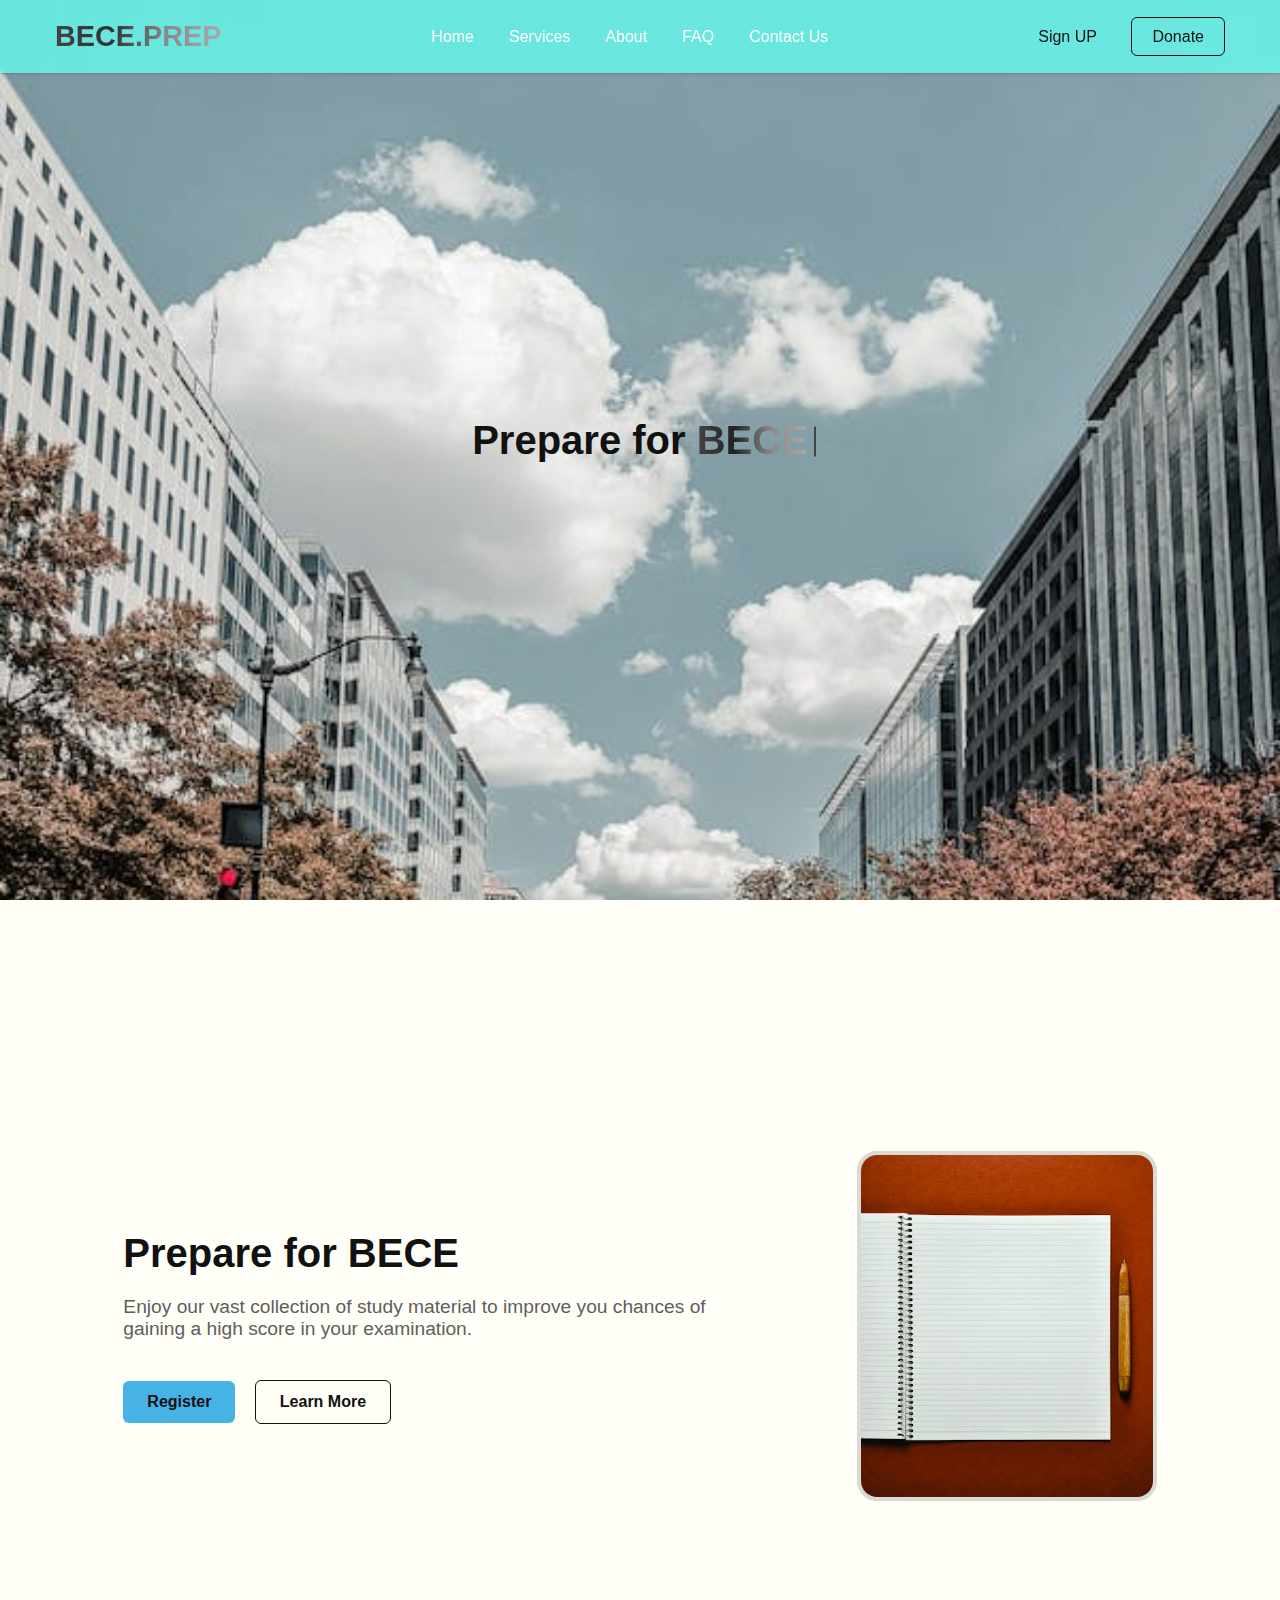
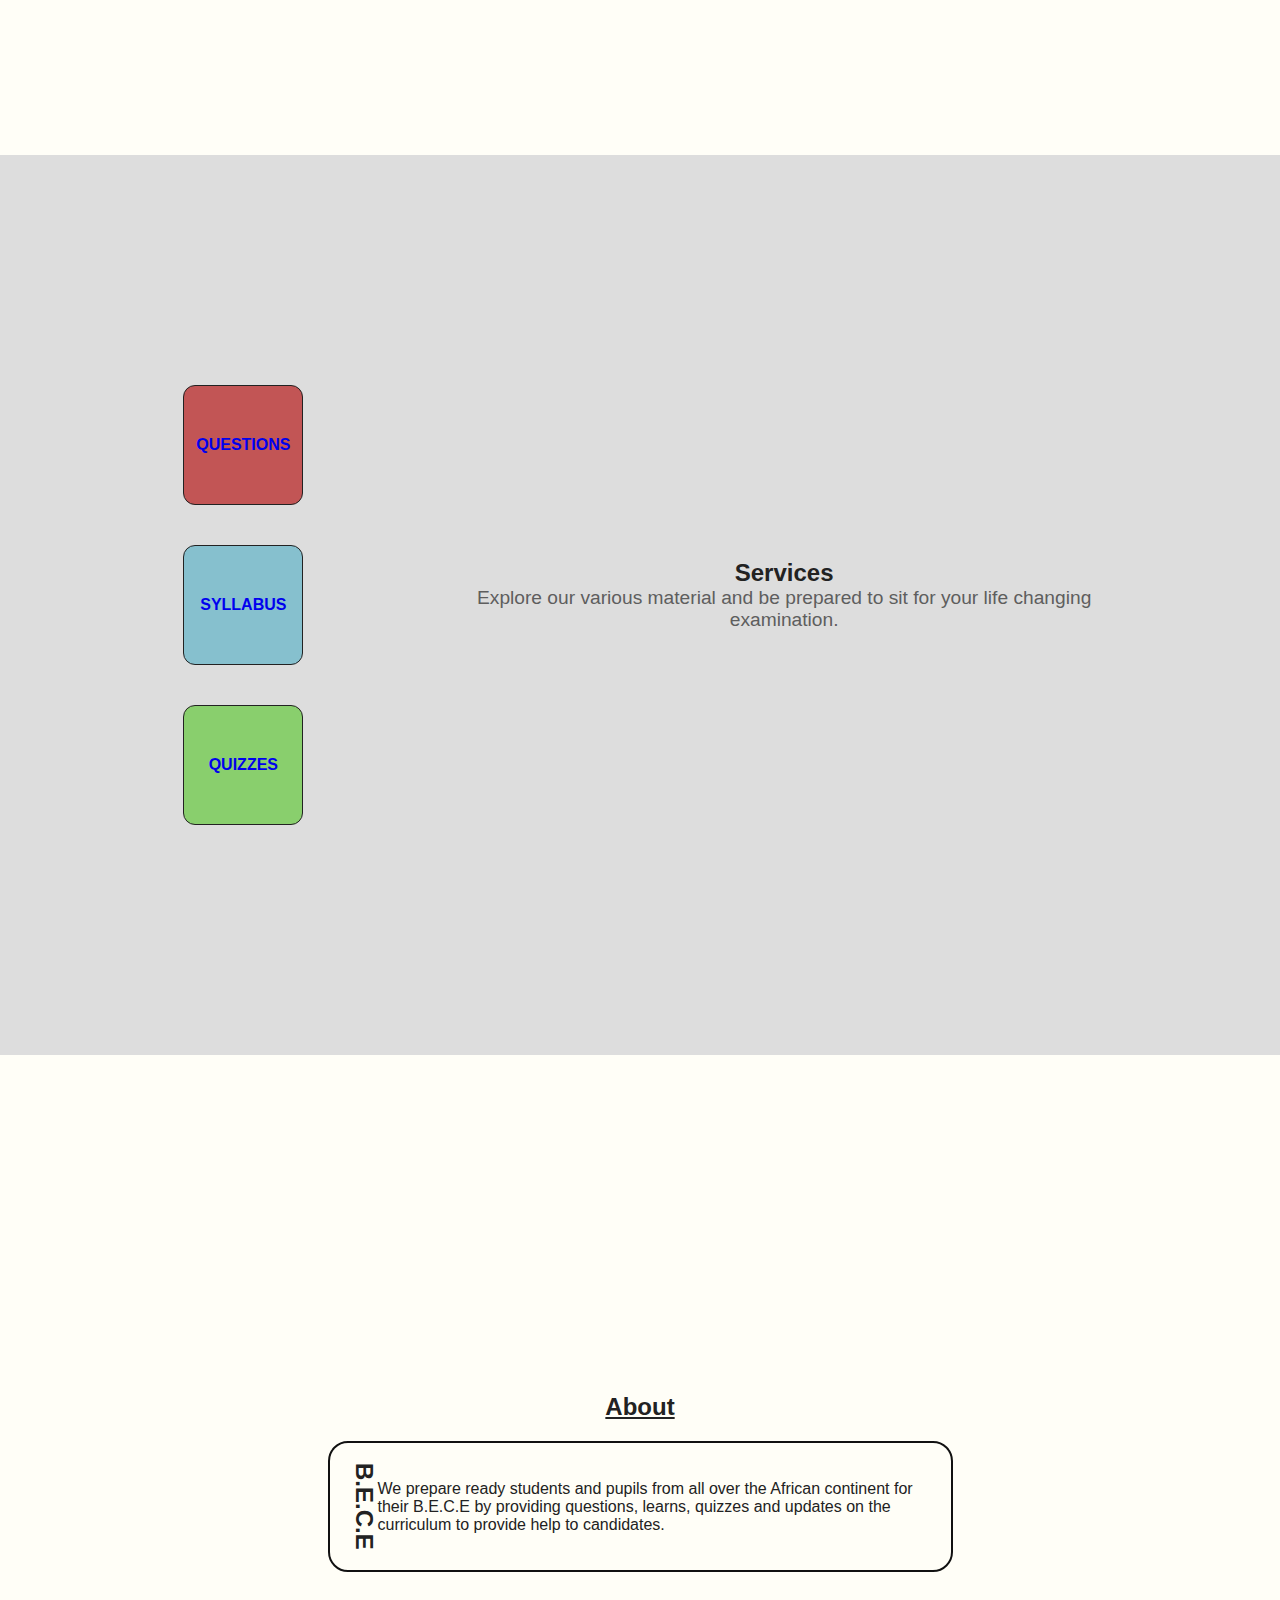
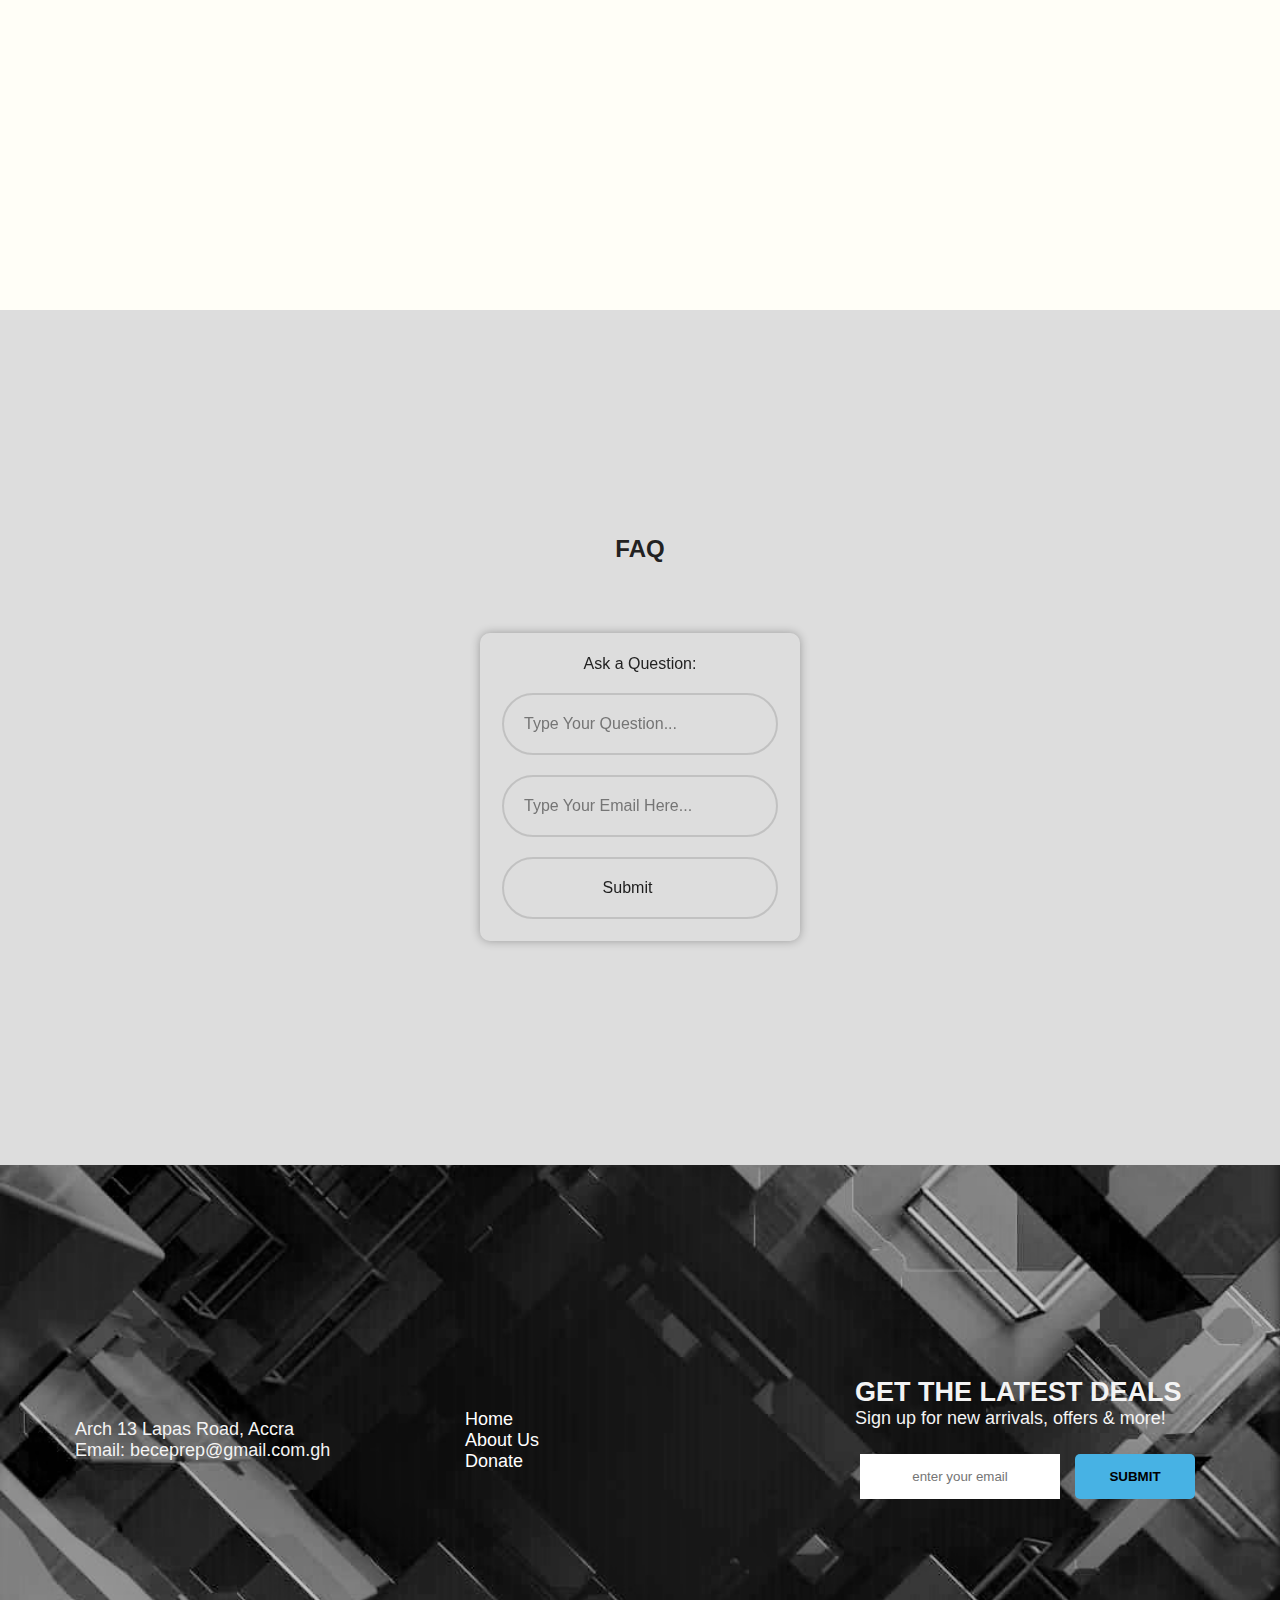
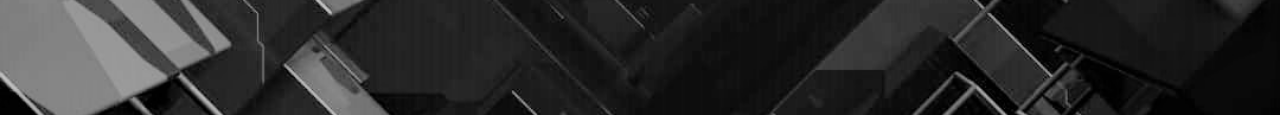
<file: index.html>
<!DOCTYPE html>
<!-- Coding By CodingNepal - www.codingnepalweb.com -->
<html lang="en">
  <head>
    <meta charset="UTF-8" />
    <meta name="viewport" content="width=device-width, initial-scale=1.0" />
    <title>BECE.PREP</title>
    <link rel="stylesheet" href="style.css">
    <link rel="stylesheet" href="main.css">
  </head>
  <body>
    <header class="header">
      <nav class="navbar">
        <h2 class="logo"><a href="#">BECE.PREP</a></h2>
        <input type="checkbox" id="menu-toggle" />
        <label for="menu-toggle" id="hamburger-btn">
          <svg xmlns="http://www.w3.org/2000/svg" height="24" viewBox="0 0 24 24" width="24">
            <path d="M3 12h18M3 6h18M3 18h18" stroke="currentColor" stroke-width="2" stroke-linecap="round"/>
          </svg>
        </label>
        <ul class="links">
          <li><a href="#home">Home</a></li>
          <li><a href="#services">Services</a></li>
          <li><a href="#about">About</a></li>
          <li><a href="#FAQ">FAQ</a></li>
          <li><a href="#Contact">Contact Us</a></li>
        </ul>
        <div class="buttons">
          <a href="login.html" class="signin">Sign UP</a>
          <a href="donate.html" class="signup">Donate</a>
        </div>
      </nav>
    </header>
    <section class="hero-section welcome">
      <div class="hero">
        <section class="content">
          <h2 class="span-txt">Prepare for <span id="span-txt"></span></h2>
      </div>
    </section>
    <section class="hero-section overview" id="home">
      <div class="hero">
        <h2>Prepare for BECE</h2>
        <p>Enjoy our vast collection of study material to improve you chances of gaining a high score in your examination.
        </p>
        <div class="buttons">
          <a href="#" class="join">Register</a>
          <a href="#" class="learn">Learn More</a>
        </div>
      </div>
      <div class="img">
        <img src="notebook.webp" alt="hero-image" />
      </div>
    </section>
    <!-- services -->
    <section class="hero-section besources" id="services">
      <div class="cards">
        <div class="card card1"><a href="#">Questions</a></div>
        <div class="card card2"><a href="#">Syllabus</a></div>
        <div class="card card3"><a href="#">Quizzes</a></div>
      </div>
      <div class="resouress">
        <h2>Services</h2>
        <p>Explore our various material and be prepared to sit for your life changing examination.</p>
      </div>
    </section>
    <!-- aboutsection -->
    <section class="hero-section abouts" id="about">
      <h2 class="abo">About</h2>
      <div class="info">
        <h2 class="vert">B.E.C.E</h2>
        <p>We prepare ready students and pupils from all over the African continent for their B.E.C.E
           by providing questions, learns, quizzes and updates on the curriculum to provide help to candidates.
        </p>
      </div>
    </section>
    <!-- FAQ -->
      <section class="hero-section FAQ" id="FAQ">
        <h2 class="heads">FAQ</h2>
        <form class="info">
          <label>Ask a Question:</label>
          <input type="text" placeholder="Type Your Question..." required>
          <input type="email" placeholder="Type Your Email Here..." required>
          <input type="submit" name="" value="Submit">
        </form>
      </section>
    <!-- Contact -->
     <footer class="contacts" id="Contact">
      <div class="footer-element">
        <div>
            <ul>
                <li>Arch 13 Lapas Road, Accra</li>
                <li>Email: beceprep@gmail.com.gh</li>
            </ul>
        </div>
        <div>
            <ul>
                <li class="underline"><a href="#home">Home</a></li>
                <li class="underline"><a href="#about">About Us</a></li>
                <li class="underline"><a href="donate.html">Donate</a></li>
            </ul>
        </div>
        <div>
            <ul>
                <li><h2>GET THE LATEST DEALS</h2></li>
                <li>Sign up for new arrivals, offers & more!</li>
                <li>
                    <form>
                        <input type="email" placeholder="enter your email" class="email">
                        <input type="submit" placeholder="submit" class="submit">
                    </form>
                </li>
            </ul>
        </div>
    </div>
  </footer>
    <script src="main.js"></script>
  </body>
</html>
</file>
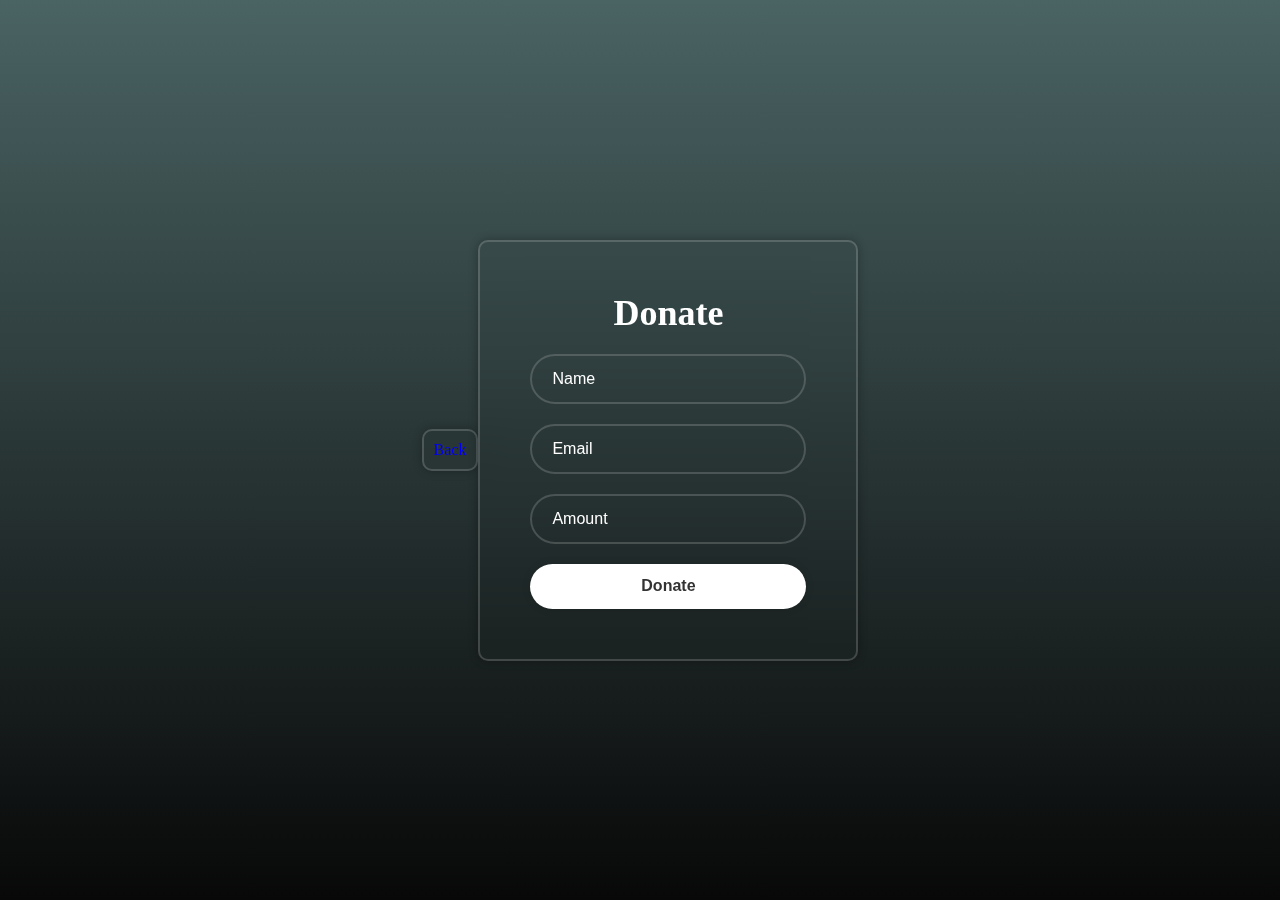
<file: donate.html>
<!DOCTYPE html>
<html lang="en">
<head>
    <meta charset="UTF-8">
    <meta name="viewport" content="width=device-width, initial-scale=1.0">
    <meta name="description" content="Tech.&Coding Description">
    <meta name="keywords" content="Studio/Members Group Name">
    <meta name="author" content="Authors Name">
    <!--Style Sheets-->
    <link rel="stylesheet" href="main.css">
    <link rel="stylesheet" href="login.css">
    <!-- End Style Sheets-->
    <title>BECE.PREP-Donate</title>
</head> 
<body>
    <!--Navbar-->
    <header>
        <nav>
        </nav> 
    </header>
    <!--End Navbar-->
        <div class="wrapper">
            <div class="home"><a href="index.html">Back</a></div>
            <form action="">
                <h1>Donate</h1>
                        <div class="input-box">
                            <input type="text" placeholder="Name" required>
                        </div>
                        <div class="input-box">
                            <input type="email" placeholder="Email" required>
                        </div>
                        <div class="input-box">
                            <input type="number" placeholder="Amount" value="GH$" required min="0">
                        </div>
                <button type="submit" class="btn">Donate</button>
            </form>
        </div>
</body>
</html>
</file>
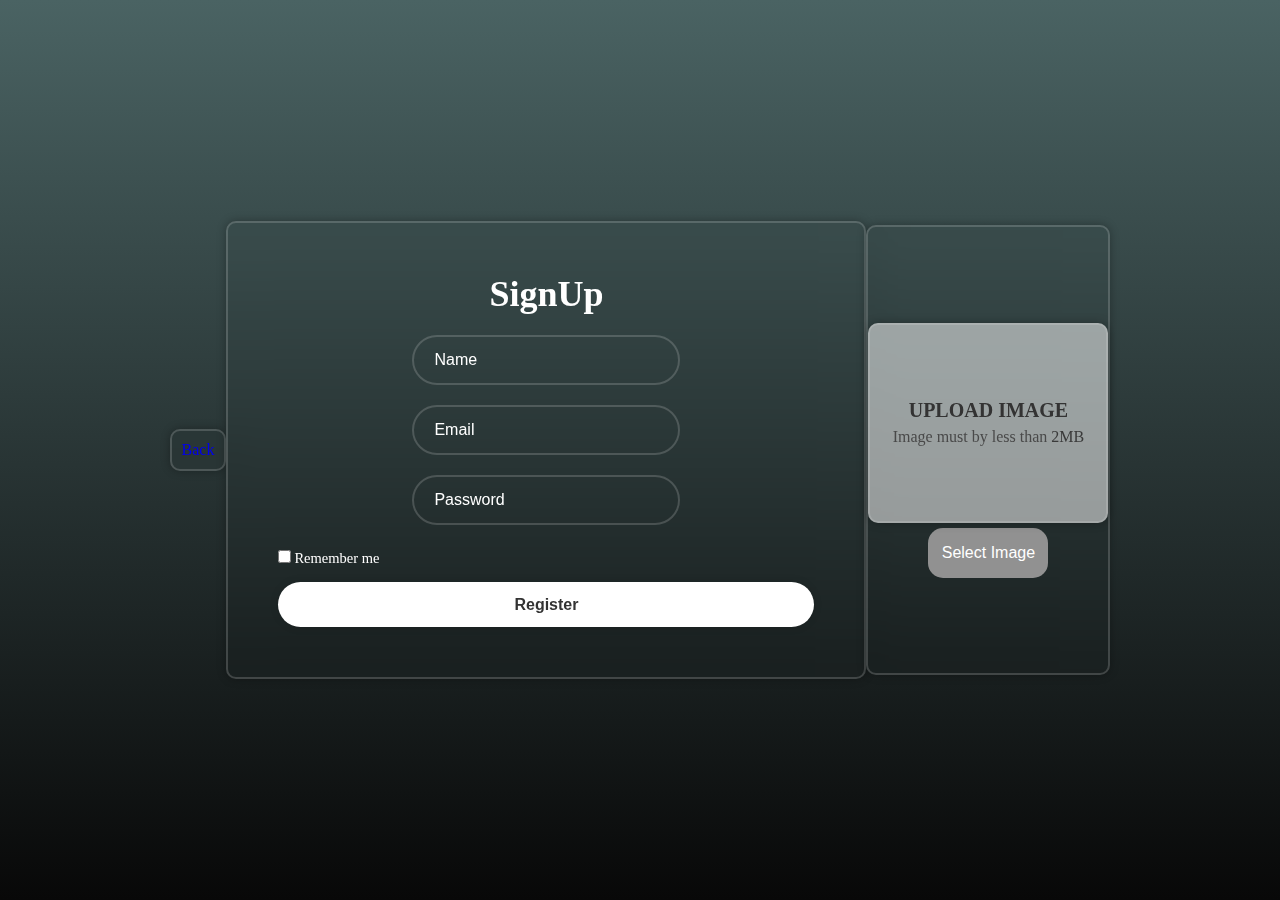
<file: login.html>
<!DOCTYPE html>
<html lang="en">
<head>
    <meta charset="UTF-8">
    <meta name="viewport" content="width=device-width, initial-scale=1.0">
    <meta name="description" content="Tech.&Coding Description">
    <meta name="keywords" content="Studio/Members Group Name">
    <meta name="author" content="Authors Name">
    <!--Style Sheets-->
    <link rel="stylesheet" href="main.css">
    <link rel="stylesheet" href="login.css">
    <!-- End Style Sheets-->
    <title>BECE.PREP-signup</title>
    <style>
        form{
            width: 50%;
            min-width: 500px;
        }
    </style>
</head> 
<body>
    <!--End Navbar-->
        <div class="wrapper">
            <div class="home"><a href="index.html">Back</a></div>
            <form action="">
                <h1>SignUp</h1>          
                <div class="wrap1">
                    <div class="text">
                        <div class="input-box">
                            <input type="text" placeholder="Name" required>
                        </div>
                        <div class="input-box">
                            <input type="email" placeholder="Email" required>
                        </div>
                        <div class="input-box">
                            <input type="password" placeholder="Password" required>
                        </div>
                    </div>
                </div>
                <div class="wrap2">
                <div class="remember-forget">
                    <label><input type="checkbox">Remember me</label>
                </div>

                <button type="submit" class="btn">Register</button>

            </div>
            </form>
            <div class="containter">
                <input type="file" id="file" accept="" hidden>  
                <div class="upimg" data-img="">   
                    <h3>Upload Image</h3>
                    <p>Image must by less than <span>2MB</span></p>
                </div>
                <button class="select-img">Select Image</button>
            </div>
        </div>
    <script>
        const selectImage = document.querySelector('.select-img');
        const inputFile = document.querySelector('#file');
        const imgArea = document.querySelector('.upimg');

        selectImage.addEventListener('click', function () {
            inputFile.click();
        })

        inputFile.addEventListener('change', function (){
            const image = this.files[0]
            console.log(image);
            if(image.size < 2000000){
            const reader = new FileReader();
            reader.onload = ()=> {
                const allImg = imgArea.querySelectorAll('img');
                allImg.forEach(item=> item.remove());
                const imgUrl = reader.result;
                const img = document.createElement('img');
                img.src = imgUrl;
                imgArea.appendChild(img);
                imgArea.classList.add('active');
                imgArea.dataset.img = image.name;
            }
            reader.readAsDataURL(image)                   
        }else{
            alert("Image is more than 2MB");
        }
        })
    </script>
</body>
</html>
</file>
<file: style.css>
/* Importing Google font - Open Sans */
@import url("https://fonts.googleapis.com/css2?family=Open+Sans:wght@300;400;500;600;700&display=swap");

* {
  text-decoration: none;
  list-style: none;
  margin: 0;
  padding: 0;
  box-sizing: border-box;
  font-family: Verdana, Geneva, Tahoma, sans-serif;
}

body {
  height: 100vh;
  width: 100%;
}

.header {
  position: fixed;
  top: 0;
  left: 0;
  width: 100%;
  background: rgba(98, 255, 242, 0.753);
  backdrop-filter: blur(2px);
  box-shadow: 0 0 3.5px rgba(0, 0, 0, .3 );
  z-index: 100;
}

.navbar {
  display: flex;
  align-items: center;
  justify-content: space-between;
  max-width: 1200px;
  margin: 0 auto;
  padding: 20px 15px;
}

.navbar .logo a {
  font-size: 1.8rem;
  text-decoration: none;
  color: #111;
  animation: bg-pan 3s linear infinite;
  background: linear-gradient(to right, #444, #303030, #888, #aaa, #888, #303030, #444);
  white-space: nowrap;
  -webkit-background-clip: text;
  background-clip: text;
  -webkit-text-fill-color: transparent;
  background-size: 200%;
  position: relative;
  font-weight: 400000 rem;
}

.navbar .links {
  display: flex;
  align-items: center;
  list-style: none;
  gap: 35px;
}

.navbar .links a {
  font-weight: 500;
  text-decoration: none;
  color: #fff;
  padding: 10px 0;
  transition: 0.2s ease;
}

.navbar .links a:hover {
  color: #47b2e4;
}

.navbar .buttons a {
  text-decoration: none;
  color: #111;
  font-size: 1rem;
  padding: 15px 0;
  transition: 0.2s ease;
}

.navbar .buttons a:not(:last-child) {
  margin-right: 30px;
}

.navbar .buttons .signin:hover {
  color: #47b2e4;
}

.navbar .buttons .signup {
  border: 1px solid #111;
  padding: 10px 20px;
  border-radius: 0.375rem;
  text-align: center;
  transition: 0.2s ease;
}

.navbar .buttons .signup:hover {
  background-color: #47b2e4;
  color: #111;
}

/*Hero Sections*/
/*Sliding text*/

@keyframes bg-pan {
  from {
      background-position: 0% center
  }
  to {
      background-position: -200% center
  }
}

.span-txt{
  color: #111;
}

#span-txt {
  animation: bg-pan 3s linear infinite;
  background: linear-gradient(to right, #444, #222, #888, #aaa, #888, #222, #444);
  white-space: nowrap;
  -webkit-background-clip: text;
  background-clip: text;
  -webkit-text-fill-color: transparent;
  background-size: 200%;
  position: relative;
  font-weight: 400000 rem;
}

#span-txt::before {
  content: "";
  height: 30px;
  width: 2px;
  position: absolute;
  top: 50%;
  right: -8px;
  background: #444;
  transform: translateY(-45%);
  animation: blink 0.7s infinite;
}

#span-txt.stop-blinking::before {
  animation: none;
}

@keyframes blink {
  50% {
      opacity: 0
  }
}

.hero-section {
  display: flex;
  justify-content: space-evenly;
  align-items: center;
  height: 95vh;
  min-height: 550px;
  padding: 0 15px;
  margin: 0 auto;
}

.welcome{
  overflow: hidden;
  background: url(logoheor.jpeg);
  background-position: 0px 0px;
  background-repeat: no-repeat;
  background-size: cover;
  width: 100%;
  height: 100%;
}

.hero-section .hero {
  max-width: 50%;
  color: #111;
}

.hero h2 {
  font-size: 2.5rem;
  margin-bottom: 20px;
}

.hero p {
  font-size: 1.2rem;
  margin-bottom: 20px;
  color: #5e5e5e;
}

.hero-section .img img{
  width: 300px;
  height: 350px;
  border: 4px solid #bdbdbd94;
  border-radius: 20px;
}

.hero-section .buttons {
  margin-top: 40px;
}

.hero-section .buttons a {
  text-decoration: none;
  color: #111;
  padding: 12px 24px;
  border-radius: 0.375rem;
  font-weight: 600;
  transition: 0.2s ease;
  display: inline-block;
}

.hero-section .buttons a:not(:last-child) {
  margin-right: 15px;
}

.buttons .join {
  background-color: #47b2e4;
}

.hero-section .buttons .learn {
  border: 1px solid #111;
  border-radius: 0.375rem;
}

.hero-section .buttons a:hover {
  background-color: #47b2e4;
}

/* Hamburger menu styles */
#menu-toggle {
  display: none;
}

#hamburger-btn {
  font-size: 1.8rem;
  color: #111;
  cursor: pointer;
  display: none;
  order: 1;
}

@media screen and (max-width: 1023px) {
  .navbar .logo a {
    font-size: 1.5rem;
  }

  .links {
    position: fixed;
    left: -100%;
    top: 75px;
    width: 100%;
    height: 100vh;
    padding-top: 50px;
    background: #175d69;
    flex-direction: column;
    transition: 0.3s ease;
  }

  .navbar #menu-toggle:checked ~ .links {
    left: 0;
  }

  .navbar #hamburger-btn {
    display: block;
  }

  .header .buttons {
    display: none;
  }

  .hero-section .hero {
    max-width: 100%;
    text-align: center;
  }

  .hero-section img {
    display: none;
  }

  .besources .resouress{
    width: 100%;
    text-align: center;
  }
}

/* Resorces */

.besources{
  width: 100%;
  height: 100%;
  background: #ddd;
}

.besources .resouress{
  display: flex;
  align-items: center;
  justify-content: center;
  flex-direction: column;
  max-width: 50%;
}

.besources .cards{
  display: flex;
  align-items: center;
  justify-content: center;
  flex-direction: column;
  max-width: 50%;
}

.besources .resouress p{
  text-align: center;
  font-size: 1.2rem;
  margin-bottom: 20px;
  color: #5e5e5e;
}

.cards{
  flex-wrap: wrap;
  display: flex;
  position: relative;
  flex-direction: row;
  gap: 40px;
}

.cards .card{
  width: 120px;
  height: 120px;
  border: 1px solid #222;
  border-radius: 10%;
  display: flex;
  align-items: center;
  justify-content: center;
  transition:.4s ease-out;
  font-weight: 600;
  text-transform: uppercase;
}

.card:hover{
  transform: translateY(-10px);
  transition: .2s ease-in-out;
}

.card1{
  background: #c25555;
}
.card2{
  background: #86c0ce;
}
.card3{
  background: #89cf6d;
}

/* about */
.abouts{
  display: flex;
  flex-direction: column;
  align-items: center;
  justify-content: center;
}

.abo{
  text-decoration: underline;
  margin-bottom: 20px;
}

.vert{
  writing-mode: vertical-rl;
  text-transform: uppercase;

}

.abouts .info{
  width: 50%;
  display: flex;
  flex-direction: row;
  align-items: center;
  justify-content: center;
  border: 2px solid #111;
  padding: 20px;
  border-radius: 20px;
}

/* FAQ */
.FAQ{
  background: #ddd;
  display: flex;
  align-items: center;
  justify-content: center;
  flex-direction: column;
  gap: 70px;
}

.FAQ form{
  display: flex;
  align-items: center;
  justify-content: center;
  flex-direction: column;
  gap: 20px;
  background: transparent;
  padding: 20px;
  border-radius: 10px;
  border: 2px solid rgba(225, 225, 225, .2);
  backdrop-filter: blur(20px);
  box-shadow: 0 0 10px rgba(0, 0, 0, .3  );
}

.FAQ form input{
  width: 100%;
  height: 100%;
  background: transparent;
  outline: none;
  border: 2px solid rgba(85, 85, 85, 0.2);
  border-radius: 40px;
  font-size: 16px;
  color: #1d1d1d;
  padding: 20px 45px 20px 20px;
}
/*Footer-Styles*/
footer{
    background: url(footerback2.jpg) no-repeat;
    background-position: center;
    background-repeat: no-repeat;
    background-size: cover;
    color: #f3f3f3;
    width: 100%;
    display: flex;
    align-items: center;
    justify-content: center;
    min-height: 500px;
    height: 550px;
}

.footer-element{
    width: 100%;
    display: flex;
    align-items: center;
    justify-content: center;
    flex-wrap: wrap;
    height: 300px;
}

footer .footer-element div{
    width: 350px;
    margin: 20px;
}

footer div ul li{
    text-align: left;
    font-size: 18px;
}

.underline:hover{
    text-decoration: underline;
}

footer div ul li form{
    margin-top: 20px;
}

footer div ul li form .email{
    width: 200px;
    height: 45px;
    text-align: center;
    border: 0;
    margin: 5px;
}

footer div ul li a{
  text-decoration: none;
  color: #fff;
}

footer div ul li form .submit{
    width: 120px;
    font-weight: 600;
    text-transform: uppercase;
    height: 45px;
    background: #47b2e4;
    border-radius: 5px;
    border: 0;
    transition: all .3s ease-in-out;
    margin: 5px;
}

footer div ul li form .submit:hover{
    transition: all .1s ease-in-out;
    color: #f3f3f3;
    background: #86c0cece;
    border: 4px;
    transform: translateY(-7px);
}
</file>
<file: main.css>
*{
    text-decoration: none;
    list-style: none;
    box-sizing: border-box;
    padding: 0;
    margin: 0;
}

body{
    background: #fffef7;
    color: #222222;
    height: 100vh;
    width: 100%;
}

/*Scrollbar edits*/
::-webkit-scrollbar {
    width: 12px;
}

::-webkit-scrollbar-track {
    background: transparent;
    opacity: 0%;
    border-radius: 10px;
    margin-block: 6px;
}

::-webkit-scrollbar-thumb{
    background: #a9a9a9;
    border-radius: 10px;
}

::-webkit-scrollbar-thumb:hover {
    background: #6B6E70;
    opacity: 100%;
    transition: .5s;
}

 ::-webkit-scrollbar:hover{
    width: 14px;
}
/*End of scroll bar*/

/*Text Section*/
::selection{
    background-color: var(--selectionBack);
    color: var(--selectionColor);
}
/*selection end*/

/* scroll-snap */
html{
    scroll-behavior: smooth;
}
</file>
<file: login.css>
.checkbtn{
    float: right;
    position: relative;
    top: 0;
}

body{
    background: linear-gradient(to top, #080808, #4a6363);
}

.home{
    padding: 10px;
    border-radius: 10px;
    border: 2px solid rgba(225, 225, 225, .2);
    backdrop-filter: blur(20px);
    box-shadow: 0 0 10px rgba(0, 0, 0, .3  );   
}

.wrapper{
    background: transparent;
    color: #fff;
    display: flex;
    justify-content: center;
    align-items: center;
    min-height: 100vh;
    width: 100%;
}

form{
    background: transparent;
    padding: 50px;
    border-radius: 10px;
    border: 2px solid rgba(225, 225, 225, .2);
    backdrop-filter: blur(20px);
    box-shadow: 0 0 10px rgba(0, 0, 0, .3  );
}

.wrapper h1{
    font-size: 36px;
    text-align: center;
}

.wrapper .input-box{
    position: relative;
    width: 100%;
    height: 50px;
    margin: 20px 0;
}

.input-box input {
    width: 100%;
    height: 100%;
    background: transparent;
    border: none;
    outline: none;
    border: 2px solid rgba(225, 225, 225, .2);
    border-radius: 40px;
    font-size: 16px;
    color: #fff;
    padding: 20px 45px 20px 20px;
}

.input-box input::placeholder{
    color: #fff;
}


.icon{
    font-size: 20px;
    width: 18px;
    position: absolute;
    right: 20px;
    top: 45%;
    transform: rotateY(-50%);
}

.wrapper .remember-forget{
    display: flex;
    justify-content: space-between;
    font-size: 14.5px;
    margin: -15px 0 15px;
}

.remember-forget label input{
    accent-color: #fff;
    margin-right: 3px;
}

.remember-forget a{
    color: #fff;
    text-decoration: none;
}

.remember-forget a:hover{
    text-decoration: underline;
}

.wrapper .btn{
    width: 100%;
    height: 45px;
    background: #fff;
    border: none;
    outline: none;
    border-radius: 40px;
    box-shadow: 0 0 10px rgba(0, 0, 0, .1);
    cursor: pointer;
    font-size: 16px;
    color: #333;
    font-weight: 600;
}

.wrapper .register-link{
    font-size: 14.5px;
    text-align: center;
    margin: 20px 0 15px;
}

.register-link p a{
    color: #fff;
    text-decoration: none;
    font-weight: 600;
}

.register-link p a:hover{
    text-decoration: underline;
}

.wrap1{
    display: flex;
    align-items: center;
    justify-content: center;
    flex-wrap: wrap;
    flex-direction: row;
    gap: 10px;
    margin-bottom: 20px;
}


.containter{
    height: 450px;
    background: transparent;
    border-radius: 10px;
    border: 2px solid rgba(225, 225, 225, .2);
    backdrop-filter: blur(20px);
    box-shadow: 0 0 10px rgba(0, 0, 0, .3  );
    display: flex;
    align-items: center;
    justify-content: center;
    flex-direction: column;
}

.upimg{
    background: #ffffff86;
    padding: 5px;
    border-radius: 10px;
    color: #333;
    border: 2px solid rgba(225, 225, 225, .2);
    backdrop-filter: blur(20px);
    box-shadow: 0 0 10px rgba(0, 0, 0, .3  );
    overflow: hidden;
    display: flex;
    align-items: center;
    justify-content: center;
    flex-direction: column;
    width: 240px;
    height: 200px;
    margin-bottom: 5px;
}

.upimg img{
    position: absolute;
    top: 0;
    left: 0;
    width: 100%;
    height: 100%;
    object-fit: cover;
    object-position: center;
    z-index: 100;
}

.upimg::before{
    content: attr(data-img);
    position: absolute;
    top: 0;
    left: 0;
    width: 100%;
    height: 100%;
    background: rgba(0, 0, 0, .5);
    color: #fff;
    font-weight: 00;
    text-align: center;
    display: flex;
    justify-content: center;
    align-items: center;
    pointer-events: none;
    opacity: 0;
    transition: all .3s ease;
    z-index: 200;
}

.upimg.active:hover::before{
    opacity: 1;
}

.upimg h3{
    font-size: 20px;
    text-transform: uppercase;
    margin-bottom: 6px;
}

.upimg p{
    color: #494949;
}

.upimg p span{
    color: #3a3a3a;
}

.select-img{
    font-family: 'Franklin Gothic Medium', 'Arial Narrow', Arial, sans-serif;
    display: block;
    width: 120px;
    padding: 16px 0;
    border-radius: 15px;
    background: #919191;
    color: #fff;
    font-size: 16px;
    border: none;
    cursor: pointer;
    transform: all .3s ease-in-out;
}

.select-img:hover{
    background: #838383;
}

.text{
    width: 50%;
}
</file>
